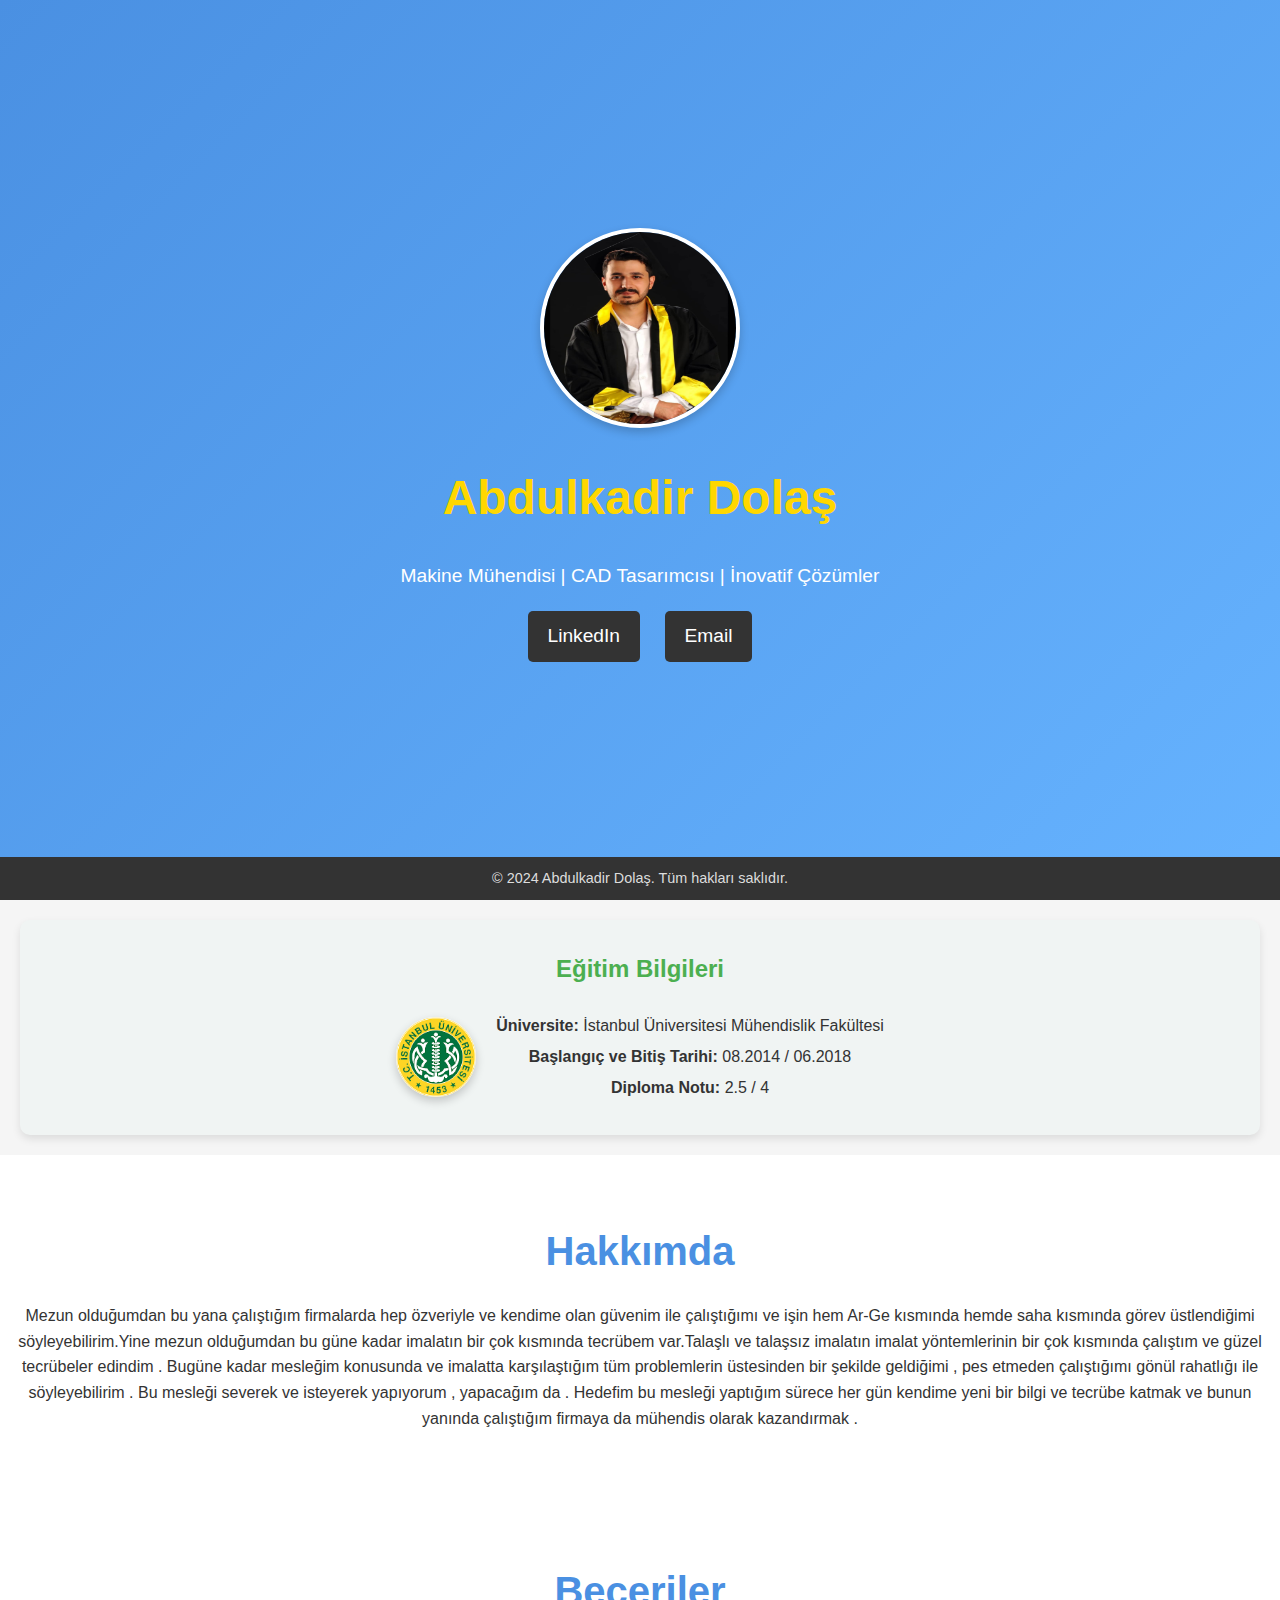
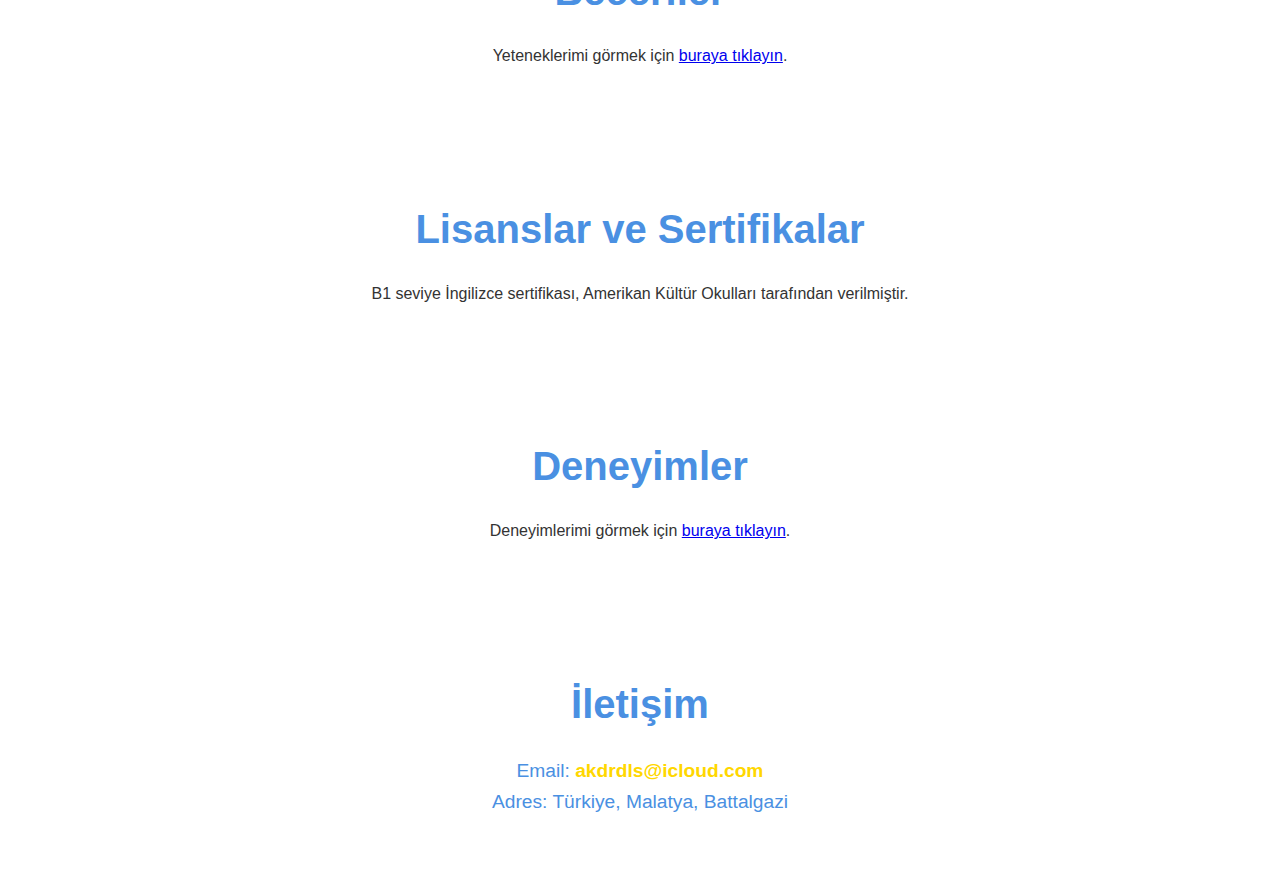
<file: index.html>
<!DOCTYPE html>
<html lang="tr">
<head>
    <meta charset="UTF-8">
    <meta name="viewport" content="width=device-width, initial-scale=1.0">
    <title>Makine Mühendisi - Kişisel Web Sitem</title>
    <link rel="stylesheet" href="style.css">
</head>
<body>
    <section id="hero">
        <div class="hero-content">
            <img src="logo.jpg" alt="Kişisel Fotoğraf" class="profile-photo">
            <h1>Abdulkadir Dolaş</h1>
            <p>Makine Mühendisi | CAD Tasarımcısı | İnovatif Çözümler</p>
            <div class="social-links">
                <a href="https://www.linkedin.com/in/abdulkadirdolas?lipi=urn%3Ali%3Apage%3Ad_flagship3_profile_view_base_contact_details%3BMDbeyfpjSCafB8VGyzGVgg%3D%3D" target="_blank">LinkedIn</a>
                
                <a href="mailto:akdrdls@icloud.com">Email</a>
            </div>
        </div>
    </section>
    <section id="education">
        <h2>Eğitim Bilgileri</h2>
        <div class="education-content">
            <img src="iüLogo" alt="İstanbul Üniversitesi Logo" class="university-logo">
            <div class="education-details">
                <p><strong>Üniversite:</strong> İstanbul Üniversitesi Mühendislik Fakültesi</p>
                <p><strong>Başlangıç ve Bitiş Tarihi:</strong> 08.2014 / 06.2018</p>
                <p><strong>Diploma Notu:</strong> 2.5 / 4</p>
            </div>
        </div>
    </section>
    

    <section id="about">
        <h2>Hakkımda</h2>
        <p>Mezun olduğumdan bu yana çalıştığım firmalarda hep özveriyle ve kendime olan güvenim ile çalıştığımı ve işin hem Ar-Ge kısmında hemde saha
            kısmında görev üstlendiğimi söyleyebilirim.Yine mezun olduğumdan bu güne kadar imalatın bir çok kısmında tecrübem var.Talaşlı ve talaşsız
            imalatın imalat yöntemlerinin bir çok kısmında çalıştım ve güzel tecrübeler edindim . Bugüne kadar mesleğim konusunda ve imalatta karşılaştığım
            tüm problemlerin üstesinden bir şekilde geldiğimi , pes etmeden çalıştığımı gönül rahatlığı ile söyleyebilirim . Bu mesleği severek ve isteyerek
            yapıyorum , yapacağım da . Hedefim bu mesleği yaptığım sürece her gün kendime yeni bir bilgi ve tecrübe katmak ve bunun yanında çalıştığım
            firmaya da mühendis olarak kazandırmak .
            </p>
    </section>

    <section id="skills">
        <h2>Beceriler</h2>
        <p>Yeteneklerimi görmek için <a href="skills.html">buraya tıklayın</a>.</p>
    </section>

    <section id="certifications">
        <h2>Lisanslar ve Sertifikalar</h2>
        <p>B1 seviye İngilizce sertifikası, Amerikan Kültür Okulları tarafından verilmiştir.</p>
    </section>

    <section id="experience">
        <h2>Deneyimler</h2>
        <p>Deneyimlerimi görmek için <a href="experience.html">buraya tıklayın</a>.</p>
    </section>


    <section id="contact">
        <h2>İletişim</h2>
        <p>Email: <a href="mailto:akdrdls@icloud.com">akdrdls@icloud.com</a></p>
        <p>Adres: Türkiye, Malatya, Battalgazi</p>
    
    </section>

    <footer>
        <p>&copy; 2024 Abdulkadir Dolaş. Tüm hakları saklıdır.</p>
    </footer>

    <script src="script.js"></script>
</body>
</html>
</file>
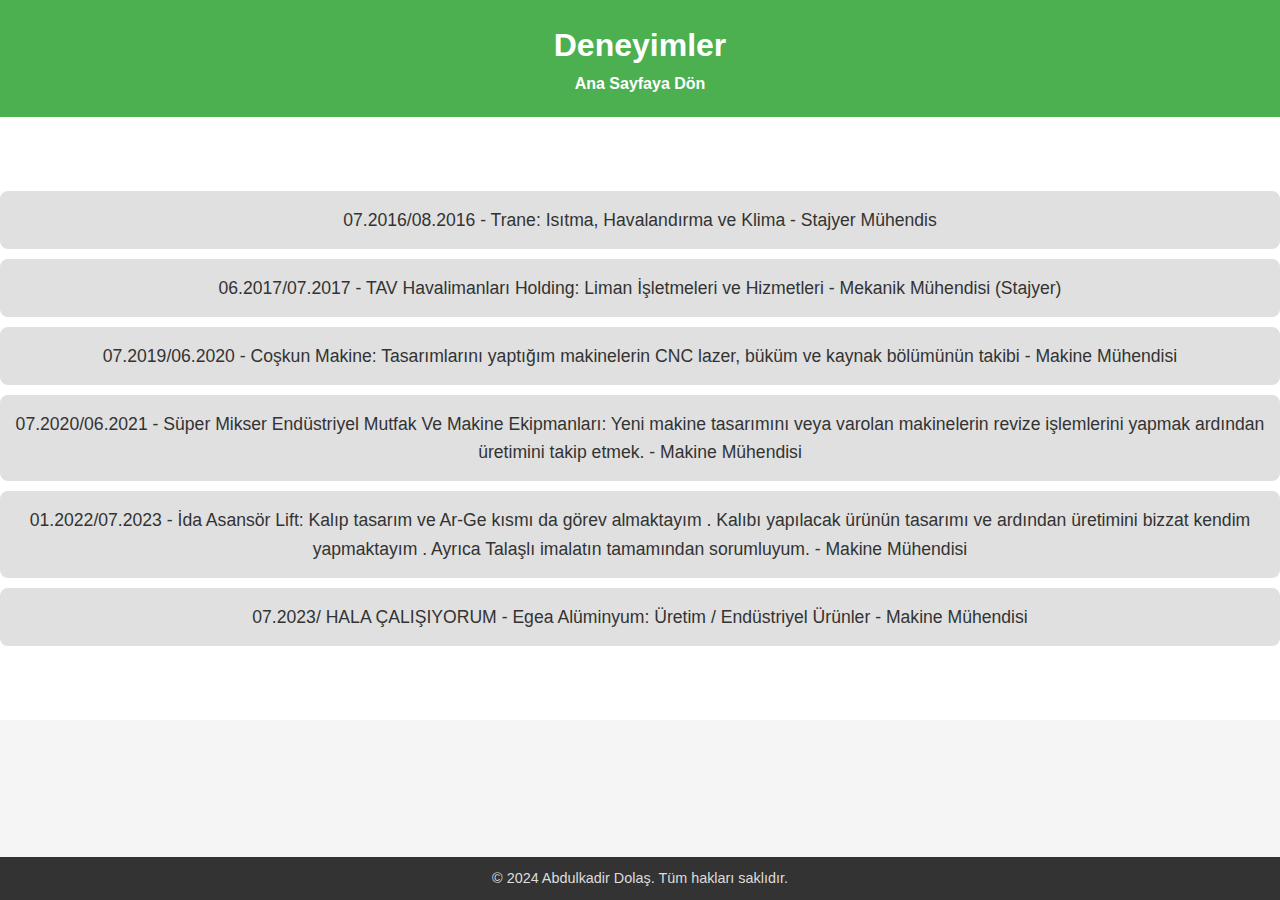
<file: experience.html>
<!DOCTYPE html>
<html lang="tr">
<head>
    <meta charset="UTF-8">
    <meta name="viewport" content="width=device-width, initial-scale=1.0">
    <title>Deneyimler - Kişisel Web Sitem</title>
    <link rel="stylesheet" href="style.css">
</head>
<body>
    <header>
        <h1>Deneyimler</h1>
        <a href="index.html">Ana Sayfaya Dön</a>
    </header>

    <section id="experience">
        <ul>
            <li>07.2016/08.2016 - Trane: Isıtma, Havalandırma ve Klima - Stajyer Mühendis</li>
            <li>06.2017/07.2017 - TAV Havalimanları Holding: Liman İşletmeleri ve Hizmetleri - Mekanik Mühendisi (Stajyer)</li>
            <li>07.2019/06.2020 - Coşkun Makine: Tasarımlarını yaptığım makinelerin CNC lazer, büküm ve kaynak bölümünün takibi - Makine Mühendisi</li>
            <li>07.2020/06.2021 - Süper Mikser Endüstriyel Mutfak Ve Makine Ekipmanları: Yeni makine tasarımını veya varolan
                makinelerin revize işlemlerini yapmak ardından üretimini takip etmek. - Makine Mühendisi </li>
            <li>01.2022/07.2023 - İda Asansör Lift: Kalıp tasarım ve Ar-Ge kısmı da görev almaktayım . Kalıbı yapılacak ürünün tasarımı ve ardından üretimini bizzat
                kendim yapmaktayım . Ayrıca Talaşlı imalatın tamamından sorumluyum. - Makine Mühendisi
                </li>
            <li>07.2023/ HALA ÇALIŞIYORUM - Egea Alüminyum: Üretim / Endüstriyel Ürünler - Makine Mühendisi</li>
        </ul>
    </section>

    <footer>
        <p>&copy; 2024 Abdulkadir Dolaş. Tüm hakları saklıdır.</p>
    </footer>
</body>
</html>
</file>
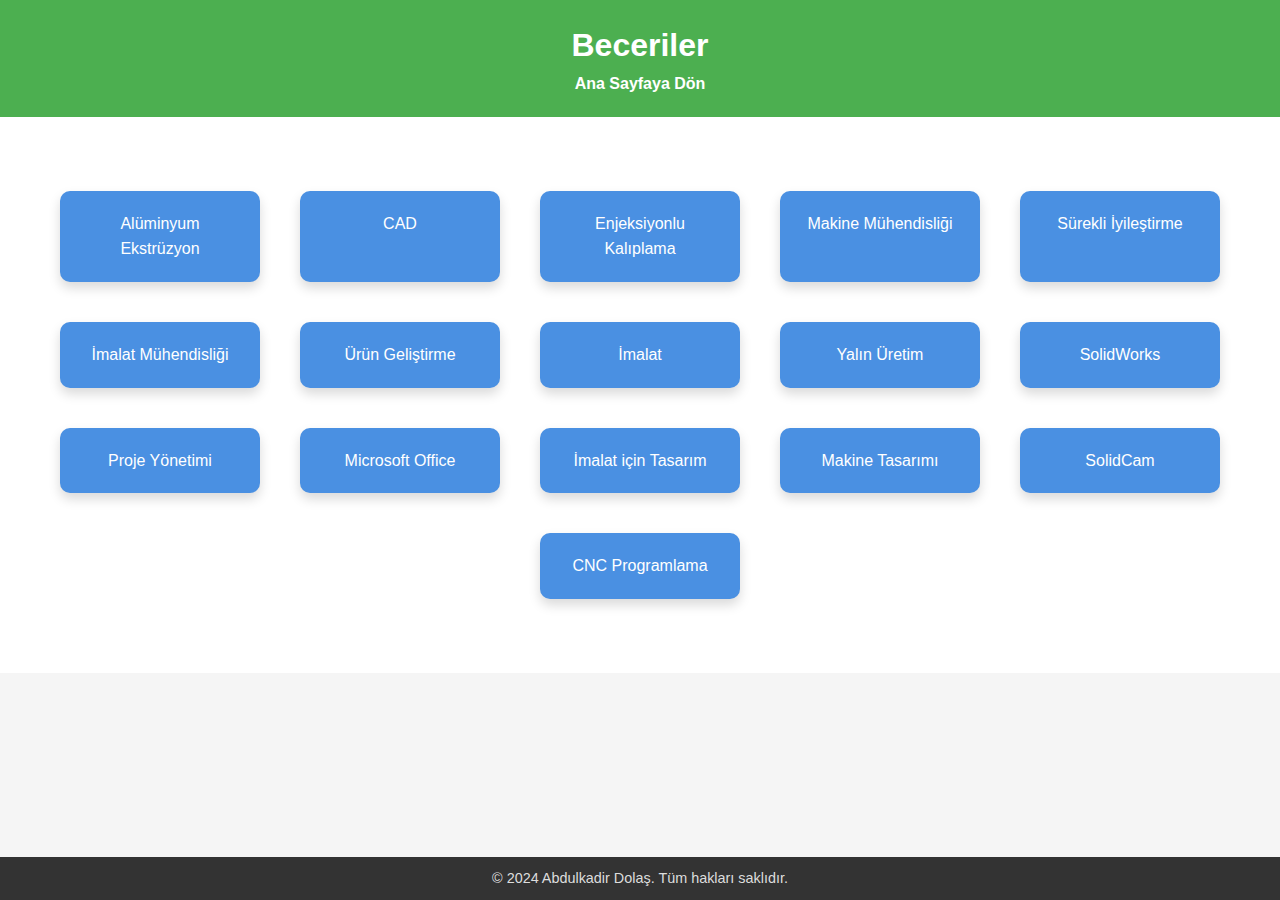
<file: skills.html>
<!DOCTYPE html>
<html lang="tr">
<head>
    <meta charset="UTF-8">
    <meta name="viewport" content="width=device-width, initial-scale=1.0">
    <title>Beceriler - Kişisel Web Sitem</title>
    <link rel="stylesheet" href="style.css">
</head>
<body>
    <header>
        <h1>Beceriler</h1>
        <a href="index.html">Ana Sayfaya Dön</a>
    </header>

    <section id="skills">
        <div class="skills-container">
            <div class="skill-card">Alüminyum Ekstrüzyon</div>
            <div class="skill-card">CAD</div>
            <div class="skill-card">Enjeksiyonlu Kalıplama</div>
            <div class="skill-card">Makine Mühendisliği</div>
            <div class="skill-card">Sürekli İyileştirme</div>
            <div class="skill-card">İmalat Mühendisliği</div>
            <div class="skill-card">Ürün Geliştirme</div>
            <div class="skill-card">İmalat</div>
            <div class="skill-card">Yalın Üretim</div>
            <div class="skill-card">SolidWorks</div>
            <div class="skill-card">Proje Yönetimi</div>
            <div class="skill-card">Microsoft Office</div>
            <div class="skill-card">İmalat için Tasarım</div>
            <div class="skill-card">Makine Tasarımı</div>
            <div class="skill-card">SolidCam</div>
            <div class="skill-card">CNC Programlama</div>
        </div>
    </section>

    <footer>
        <p>&copy; 2024 Abdulkadir Dolaş. Tüm hakları saklıdır.</p>
    </footer>
</body>
</html>
</file>
<file: style.css>
* {
    margin: 0;
    padding: 0;
    box-sizing: border-box;
    font-family: Arial, sans-serif;
}

body {
    color: #333;
    line-height: 1.6;
    background-color: #f9f9f9;
}

/* Renk Teması */
:root {
    --primary-color: #4A90E2;
    --secondary-color: #FFD700;
    --bg-dark: #333;
    --text-light: white;
}

/* Tam Ekran Başlık */
#hero {
    display: flex;
    align-items: center;
    justify-content: center;
    height: 100vh;
    background-image: linear-gradient(135deg, #4A90E2, #66B3FF);
    color: var(--text-light);
    text-align: center;
}

.hero-content h1 {
    font-size: 3rem;
    margin: 0.5em 0;
    color: var(--secondary-color);
}

.hero-content p {
    font-size: 1.2rem;
    margin: 0.5em 0;
    color: var(--text-light);
}

.profile-photo {
    width: 170px;
    height: 170px;
    border-radius: 50%;
    border: 4px solid var(--secondary-color);
    box-shadow: 0px 4px 10px rgba(0, 0, 0, 0.2);
}

.social-links a {
    margin: 0 10px;
    color: var(--text-light);
    text-decoration: none;
    font-size: 1.2rem;
    transition: color 0.3s;
}

.social-links a:hover {
    color: var(--secondary-color);
}

/* Hakkımda */
#about, #skills, #certifications, #experience, #contact {
    padding: 4em 0;
    text-align: center;
    background: white;
}

#about h2, #skills h2, #certifications h2, #experience h2, #contact h2 {
    font-size: 2.5rem;
    margin-bottom: 0.5em;
    color: var(--primary-color);
}

/* Beceriler */
.skills-container {
    display: flex;
    justify-content: center;
    gap: 20px;
    flex-wrap: wrap;
}

.skill-card {
    background: var(--primary-color);
    color: var(--text-light);
    padding: 20px;
    border-radius: 10px;
    box-shadow: 0 6px 12px rgba(0, 0, 0, 0.15);
    transition: transform 0.3s, background-color 0.3s;
    width: 200px;
    margin: 10px;
}

.skill-card:hover {
    transform: translateY(-10px);
    background-color: var(--secondary-color);
}

/* Deneyimler */
#experience ul {
    list-style: none;
    padding: 0;
}

#experience li {
    margin: 10px 0;
    font-size: 1.1rem;
}

/* İletişim */
#contact p {
    font-size: 1.2rem;
    color: var(--primary-color);
}

#contact a {
    color: var(--secondary-color);
    text-decoration: none;
    font-weight: bold;
}

/* Footer */
footer {
    background-color: var(--bg-dark);
    color: var(--text-light);
    padding: 1em 0;
    text-align: center;
}

footer p {
    margin: 0;
}

/* Genelde gövde yapısı ve renklerin ayarlanması */
body {
    font-family: Arial, sans-serif;
    background-color: #f5f5f5;
    margin: 0;
    padding: 0;
}

/* Başlık kısmı */
header {
    background-color: #4CAF50;
    color: white;
    padding: 20px;
    text-align: center;
}

/* Başlıktaki link */
header a {
    color: #fff;
    text-decoration: none;
    font-weight: bold;
    transition: color 0.3s;
}

header a:hover {
    color: #ffd700;
}

/* Deneyim listesi */
#experience ul {
    list-style-type: none;
    padding: 0;
}

#experience li {
    background-color: #e0e0e0;
    margin: 10px 0;
    padding: 15px;
    border-radius: 8px;
    transition: background-color 0.3s, transform 0.3s;
}

#experience li:hover {
    background-color: #d4edda;
    transform: translateY(-5px);
}

/* Alt kısım */
footer {
    background-color: #333;
    color: #ddd;
    text-align: center;
    padding: 10px;
    font-size: 0.9em;
    position: fixed;
    width: 100%;
    bottom: 0;
}
/* Genel düzenleme */
body {
    font-family: Arial, sans-serif;
    background-color: #f5f5f5;
    margin: 0;
    padding: 0;
}

/* Hero bölümü */
#hero {
    display: flex;
    justify-content: center;
    align-items: center;
    flex-direction: column;
    text-align: center;
    padding: 50px 20px;
    background-color: #4CAF50;
    color: white;
}

/* Profil fotoğrafı */
.profile-photo {
    width: 200px;
    height: 200px;
    border-radius: 50%;
    border: 4px solid white;
    transition: transform 0.5s ease, box-shadow 0.5s ease;
}

/* Hover efekti */
.profile-photo:hover {
    transform: scale(1.1) rotate(5deg); /* Fotoğraf üzerine gelindiğinde büyütme ve hafif döndürme */
    box-shadow: 0 4px 15px rgba(0, 0, 0, 0.3); /* Hafif gölge efekti */
}

/* Sosyal linkler */
.social-links a {
    display: inline-block;
    margin: 10px;
    padding: 10px 20px;
    background-color: #333;
    color: white;
    text-decoration: none;
    border-radius: 5px;
    transition: background-color 0.3s ease;
}

.social-links a:hover {
    background-color: #666;
}
/* Eğitim Bilgileri Bölümü */
#education {
    background-color: #f0f4f3; /* Hafif gri arka plan */
    padding: 30px 20px;
    margin: 20px;
    border-radius: 10px;
    text-align: center;
    box-shadow: 0 4px 8px rgba(0, 0, 0, 0.1);
}

/* Başlık Stili */
#education h2 {
    color: #4CAF50; /* Başlık rengi (sayfa rengine uyumlu) */
    margin-bottom: 20px;
}

/* Eğitim İçeriği */
.education-content {
    display: flex;
    align-items: center;
    justify-content: center;
    gap: 20px;
}

/* Üniversite Logosu */
.university-logo {
    width: 80px; /* Logonun genişliği */
    height: auto;
    border-radius: 50%; /* Logoyu yuvarlak yapmak için */
    box-shadow: 0 4px 10px rgba(0, 0, 0, 0.2);
    transition: transform 0.3s ease;
}

.university-logo:hover {
    transform: scale(1.1); /* Logoya hover efekti */
}

/* Eğitim Detayları */
.education-details p {
    font-size: 16px;
    color: #333;
    margin: 5px 0;
}
</file>
